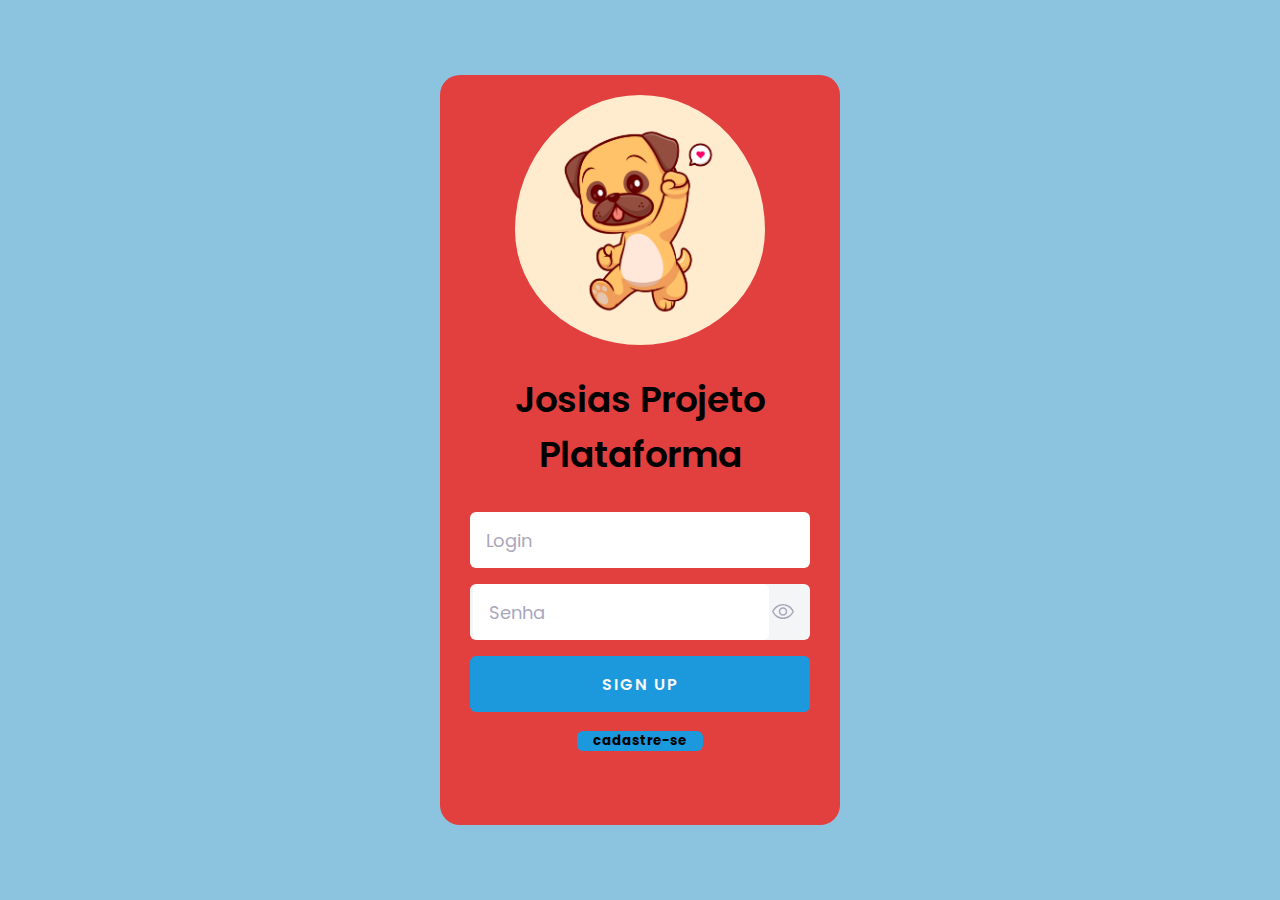
<file: index.html>
<!DOCTYPE html>
<html lang="pt-br">
<head>
    <title>LOGIN CRM</title>
    <meta charset="UTF-8">
    <meta name="viewport" content="width=device-width, initial-scale=1">
   <!-- <link rel="stylesheet" href="./estilos/bootstrap.min.css">-->
    <link rel="stylesheet" href="./estilos/style.css" />
    <link rel="preconnect" href="https://fonts.googleapis.com">
    <link rel="preconnect" href="https://fonts.gstatic.com" crossorigin>
    <link href="https://fonts.googleapis.com/css2?family=Poppins&display=swap" rel="stylesheet">
    <link rel="preconnect" href="https://fonts.googleapis.com" />
    <link rel="preconnect" href="https://fonts.gstatic.com" crossorigin />
    <link href="https://fonts.googleapis.com/css2?family=Poppins:wght@400;500;600&display=swap" rel="stylesheet" />
</head>

<body>
    <div class="card" id="cardDiv">
        <img src="./img/8400_5_2_04.jpg" />
        <h2>Josias Projeto Plataforma</h2>
        <form class="form" id="form-login">

            <input spellcheck="false" class="control" type="text" placeholder="Login" autocomplete="nickname"  id="login"/>
            <div class="password">
                <input spellcheck="false" class="control" id="password" type="password" placeholder="Senha"
                    autocomplete="off"  maxlength="10"/>
                <button class="toggle" type="button" id="view-password"></button>
            </div>
            <button class="control" type="submit">Sign Up</button>
        </form>

        

        <form class="cadastro" id="goToSignupBtn">
           <button class="cad-control" >cadastre-se</button>
        </form>
    </div>

   





    <!--<script src="scripts/jquery-1.12.4.min.js"></script>-->
    <!--<script src="scripts/navbarfunctions.js"></script>-->
    <script type="text/javascript" src="./scripts/main.js"></script>
</body>

</html>
</file>
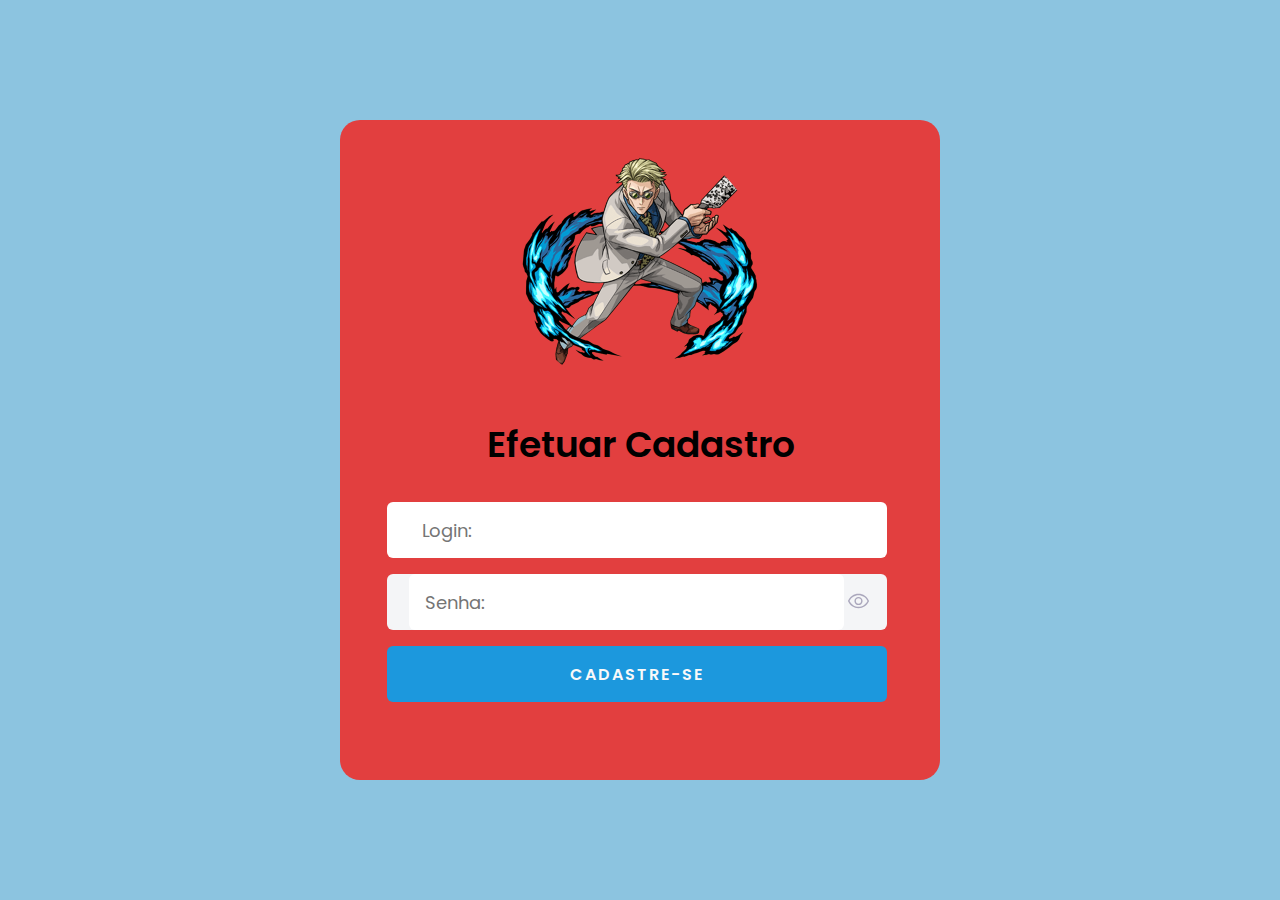
<file: signin.html>
<!DOCTYPE html>
<html lang="pt-br">
<head>
    <meta charset="UTF-8">
    <meta name="viewport" content="width=device-width, initial-scale=1.0">
    <title>cadastro</title>
    <link rel="stylesheet" href="./estilos/singin.css">
    <link rel="preconnect" href="https://fonts.googleapis.com">
    <link rel="preconnect" href="https://fonts.gstatic.com" crossorigin>
    <link href="https://fonts.googleapis.com/css2?family=Poppins&display=swap" rel="stylesheet">
    <link rel="preconnect" href="https://fonts.googleapis.com" />
    <link rel="preconnect" href="https://fonts.gstatic.com" crossorigin />
    <link href="https://fonts.googleapis.com/css2?family=Poppins:wght@400;500;600&display=swap" rel="stylesheet" />
</head>
</head>
<body>
    <div class="card" id="cadastro">
        <img src="./img/nanami-cada.webp" />
        <h2>Efetuar Cadastro</h2>
        <form class="form" id="form-login">

            <input spellcheck="false" class="control-cad" type="text" placeholder="Login:"   id="login"/>
            <div class="password">
                <input spellcheck="false" class="password-cad" id="password" type="password" placeholder="Senha:"
                    autocomplete="off"  maxlength="10"/>
                <button class="toggle" type="button" id="view-password"></button>
            </div>
            <button class="control-cad" type="submit" id="cadastrarBtn">Cadastre-se</button>
        </form>
    </div>
    



    <script src="./scripts/singin.js"></script>
    
</body>
</html>
</file>
<file: estilos/style.css>
:root {
  --primary-color: #3841E6;
  --text: #EDF0F7;
  --sidebar-gray: #111926;
  --sidebar-gray-light: #F8F7FD;
  --sidebar-gray-background: #6067EB;
  --success: #00C896;
}



* {
  box-sizing: border-box;
}

html,
body,
.wrapper {
  height: 100%;
}

@keyframes rotate {
  100% {
    background-position: 0% 50%;
  }
}

@media (max-width: 768px) {
  .card{
    width: 100%;
    max-width: 1082;
  }
}

body {
  display: grid;
  place-items: center;
  margin: 0;
  background: #8cc4e0;
  font-family: "Euclid Circular A", "Poppins";
  color: #000000;
  animation: rotate 1s infinite alternate linear;
  overflow-y: hidden;
}

button {
  background: none;
  border: 0;
  cursor: pointer;
}



.control {
  border: 0;
  outline: none;
  width: 100%;
  height: 56px;
  padding: 0 16px;
  border-radius: 6px;
  color: #5a4f79;
  font-family: inherit;
  font-size: 18px;
  transition: 0.4s;
}

.control:focus {
  border-color: rgb(0 0 0 / 30%);
}

.card {
  width: 400px;
  height: 750px;
  padding: 60px 30px 38px;
  border-radius: 1.25rem;
  background: #e23f3f;
  text-align: center;
}

.card > img {
width: 250px;
border-radius: 50%;
padding-bottom: 20px;
margin-top: -40px;
}

.card > h2 {
  font-size: 36px;
  font-weight: 600;
  margin: 0 0 30px;
}

.form {
  width: 100%;
  margin: 0;
  display: grid;
  gap: 16px;
}

.form input.control::placeholder {
  color: #aaa7bc;
}

.form > button.control {
  cursor: pointer;
  width: 100%;
  height: 56px;
  padding: 0 16px;
  background: #1c98dd;
  color: #f9f9f9;
  border: 0;
  border-radius: 6px;
  font-family: inherit;
  font-size: 16px;
  font-weight: 600;
  text-align: center;
  text-transform: uppercase;
  letter-spacing: 2px;
  transition: all 0.375s;
}


.cadastro{
  padding-top: 15px;
}

.cad-control {
  cursor: pointer;
  padding: 0 16px;
  background: #1c98dd;
  color: #030303;
  border: 0;
  border-radius: 6px;
  font-family: inherit;
  font-weight: bolder;
}

.password {
  display: flex;
  border: 0;
  outline: none;
  align-items: center;
  width: 100%;
  height: 56px;
  padding: 0 3px;
  border-radius: 6px;
  background: #f4f5f7;
  color: #5a4f79;
  font-family: inherit;
  font-size: 18px;
  transition: 0.4s;
  
}

.show-password {
  display: flex;
}

.toggle {

  width: 30px;
  height: 30px;
  display: block;
  margin-right: 10px;
  background-image: url("/img/show.svg");
  background-size: 85%;
  background-position: center;
  background-repeat: no-repeat;
}

.toggle.showing {
  background-image: url("/img/hide.svg");
}

.error-message {
  font-size: 16px;
  font-weight: bolder;
  color: rgb(0, 0, 0);
  margin-top: 15px;
}
</file>
<file: estilos/singin.css>
:root {
    --primary-color: #3841E6;
    --text: #EDF0F7;
    --sidebar-gray: #111926;
    --sidebar-gray-light: #F8F7FD;
    --sidebar-gray-background: #6067EB;
    --success: #00C896;
}



* {
    box-sizing: border-box;
}

html,
body,
.wrapper {
    height: 100%;
}

@keyframes rotate {
    100% {
        background-position: 0% 50%;
    }
}

body {
    display: grid;
    place-items: center;
    margin: 0;
    background: #8cc4e0;
    font-family: "Euclid Circular A", "Poppins";
    color: #000000;
    animation: rotate 1s infinite alternate linear;
    overflow-y: hidden;
}

button {
    background: none;
    border: 0;
    cursor: pointer;
}



.control-cad {
    border: 0;
    outline: none;
    width: 500px;
    height: 56px;
    padding: 0 35px;
    border-radius: 6px;
    color: #5a4f79;
    margin-left: 17px;
    font-family: inherit;
    font-size: 18px;
    transition: 0.4s;
}

.control-cad:focus {
    border-color: rgb(0 0 0 / 30%);
}

.card {
    width: 600px;
    height: 660px;
    padding: 60px 30px 38px;
    border-radius: 1.25rem;
    background: #e23f3f;
    text-align: center;
}

.card>img {
    width: 250px;
    border-radius: 50%;
    padding-bottom: 20px;
    margin-top: -40px;
}

.card>h2 {
    font-size: 36px;
    font-weight: 600;
    margin: 0 0 30px;
}

.form {
    width: 100%;
    margin: 0;
    display: grid;
    gap: 16px;
}

.form input.control::placeholder {
    color: #aaa7bc;
}

.form>button.control-cad {
    cursor: pointer;
    width: 500px;
    height: 56px;
    padding: 0 16px;
    background: #1c98dd;
    color: #f9f9f9;
    border: 0;
    border-radius: 6px;
    margin-left: 17px;
    font-family: inherit;
    font-size: 16px;
    font-weight: 600;
    text-align: center;
    text-transform: uppercase;
    letter-spacing: 2px;
    transition: all 0.375s;
}

.password-cad {
    border: 0;
    outline: none;
    width: 500px;
    height: 56px;
    padding: 0 16px;
    border-radius: 6px;
    color: #5a4f79;
    margin-left: 17px;
    font-family: inherit;
    font-size: 18px;
    transition: 0.4s;
}

.password {
    display: flex;
    border: 0;
    outline: none;
    align-items: center;
    width: 500px;
    height: 56px;
    padding: 0 5px;
    border-radius: 6px;
    margin-left: 17px;
    background: #f4f5f7;
    color: #5a4f79;
    font-family: inherit;
    font-size: 18px;
    transition: 0.4s;

}

.show-password {
    display: flex;
}

.toggle {

    width: 30px;
    height: 30px;
    display: block;
    margin-right: 10px;
    background-image: url("/img/show.svg");
    background-size: 85%;
    background-position: center;
    background-repeat: no-repeat;
}

.toggle.showing {
    background-image: url("/img/hide.svg");
}

.error-message {
    font-size: 16px;
    font-weight: bolder;
    color: rgb(0, 0, 0);
    margin-top: 10px;
}
</file>
